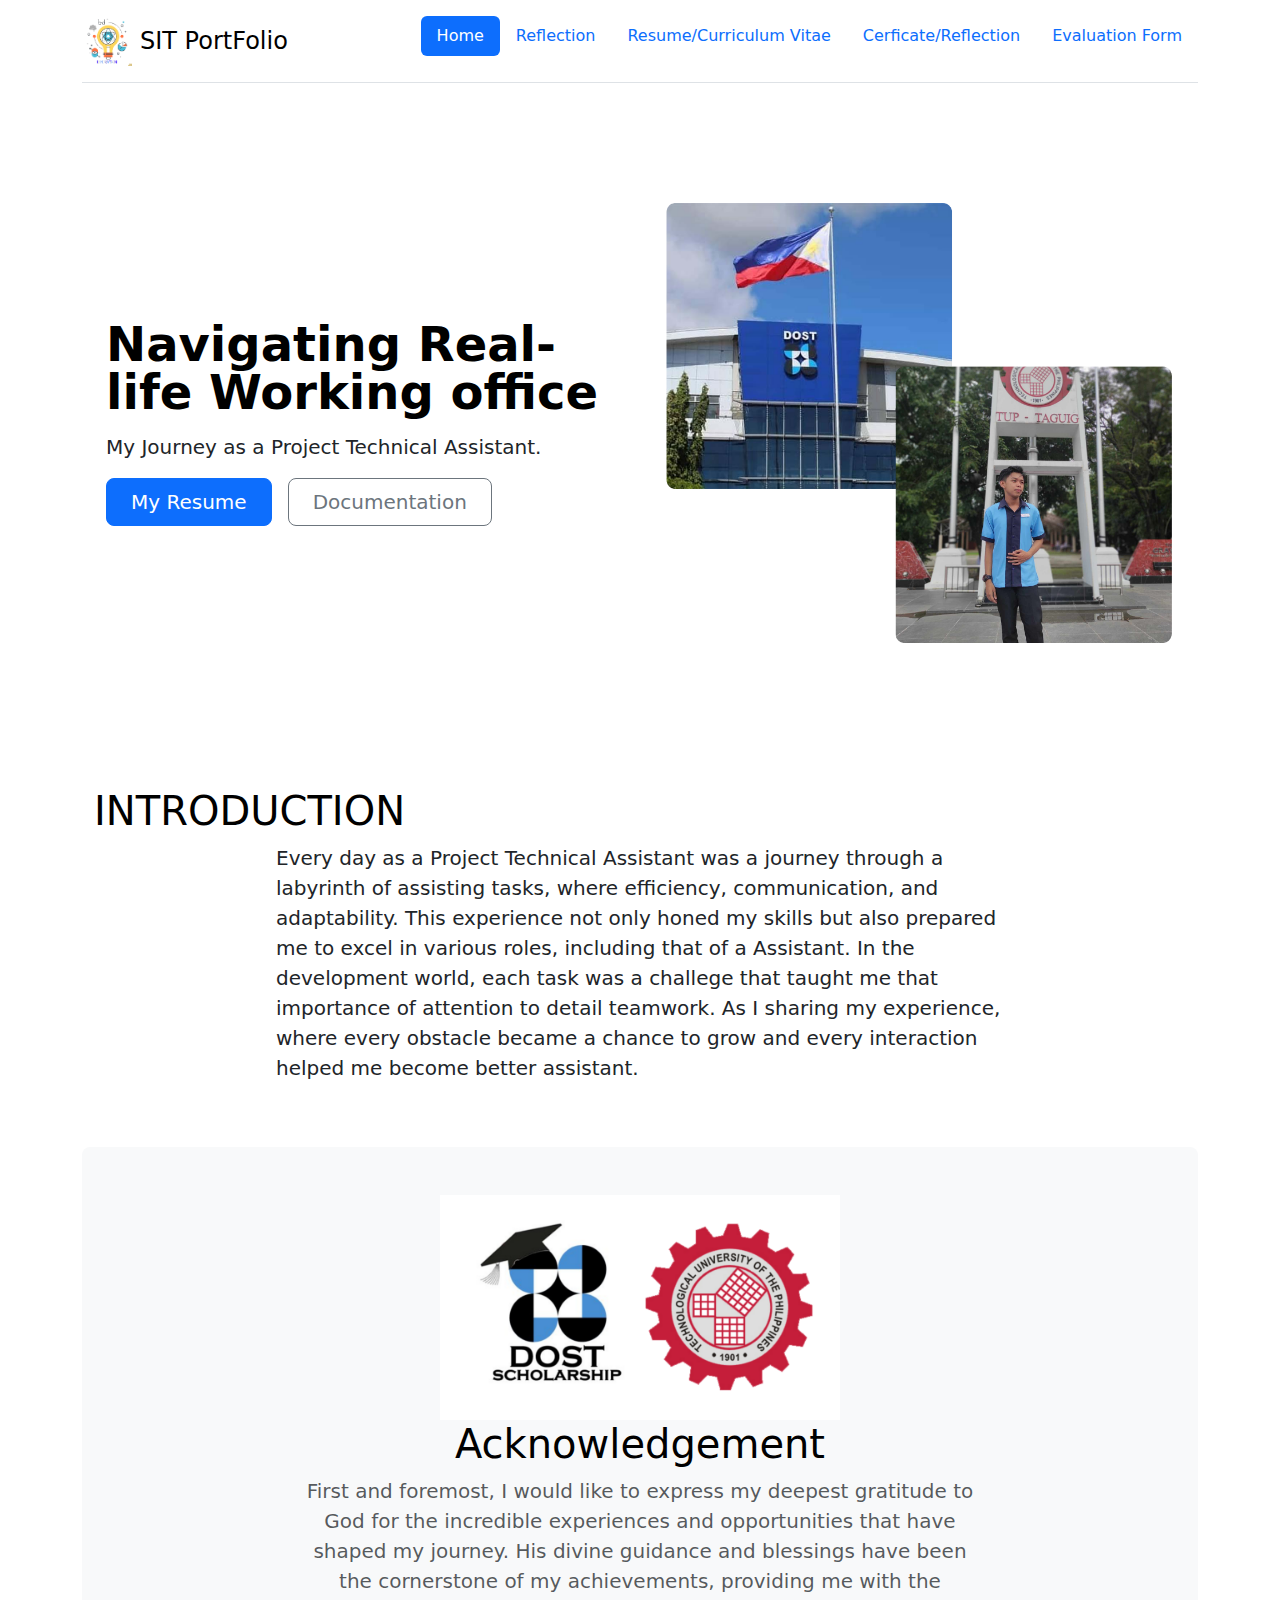
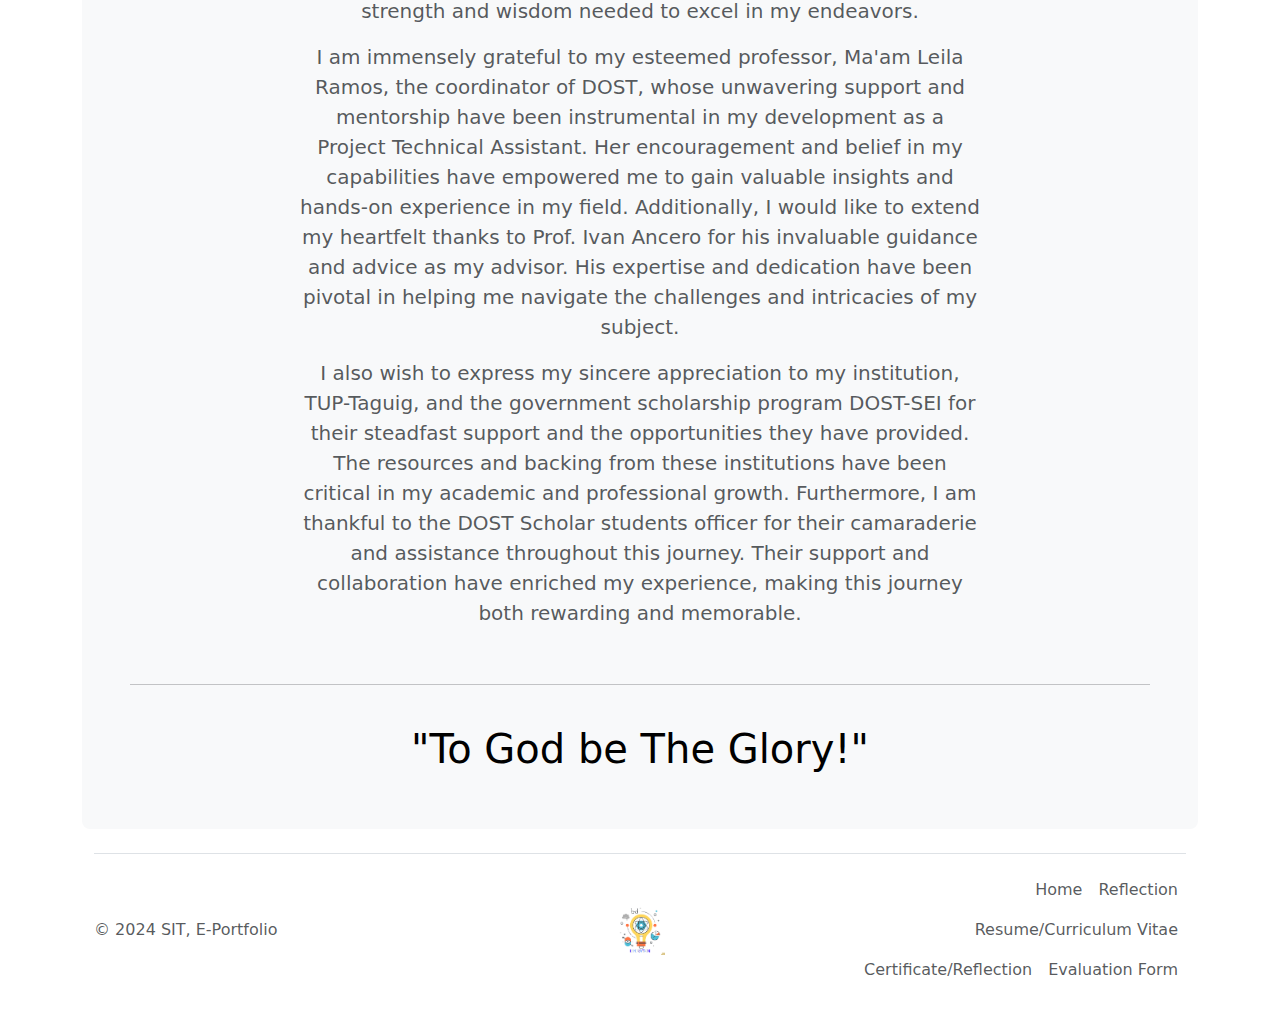
<file: index.html>
<!DOCTYPE html>
<html lang="en">
<head>
    <meta charset="UTF-8">
    <meta name="viewport" content="width=device-width, initial-scale=1.0">
    <link href="https://cdn.jsdelivr.net/npm/bootstrap@5.3.3/dist/css/bootstrap.min.css" rel="stylesheet" integrity="sha384-QWTKZyjpPEjISv5WaRU9OFeRpok6YctnYmDr5pNlyT2bRjXh0JMhjY6hW+ALEwIH" crossorigin="anonymous">
    <link rel="stylesheet" href="./assets/css/styles.css">
    <!-- Favicon-->
    <link rel="icon" type="image/x-icon" href="assets/img/JBWebLogo.png" />
    <title>E-Porfolio-SIT</title>
</head>
<body class="container"> 
  <nav>
    <header class="d-flex flex-wrap justify-content-center py-3 mb-4 border-bottom">
      <a href="/" class="d-flex align-items-center mb-3 mb-md-0 me-md-auto link-body-emphasis text-decoration-none">
        <img src="./assets/img/JBWebLogo.png" class="bi me-2" width="50" height="50" />
        <span class="fs-4">SIT PortFolio</span>
      </a>

      <ul class="nav nav-pills nav-bar">
        <li class="nav-item"><a href="./index.html" class="nav-link active" aria-current="page">Home</a></li>
        <li class="nav-item"><a href="./docs.html" class="nav-link" aria-current="page">Reflection</a></li>
        <li class="nav-item"><a href="./cv.html" class="nav-link">Resume/Curriculum Vitae</a></li>
        <li class="nav-item"><a href="./certificate.html" class="nav-link">Cerficate/Reflection</a></li>
        <li class="nav-item"><a href="./evalForm.html" class="nav-link">Evaluation Form</a></li>
      </ul>
    </header>
  </nav>

    <section id="title">
        <div class="container col-xxl-8 px-4 py-5">
            <div class="row flex-lg-row-reverse align-items-center g-5 py-5">
              <div class="col-10 col-sm-8 col-lg-6">
                <img src="./assets/img/intro-img.png" alt="Home page Image" width="700" height="500" loading="lazy" class="img-fluid">
              </div>
              <div class="col-lg-6">
                <h1 class="display-5 fw-bold text-body-emphasis lh-1 mb-3">Navigating Real-life Working office</h1>
                <p class="lead">My Journey as a Project Technical Assistant. </p>

                <div class="d-grid gap-2 d-md-flex justify-content-md-start">
                  <a href="./resume_site/resume.html" target="_blank">
                  <button type="button" class="btn btn-primary btn-lg px-4 me-md-2">My Resume</button> </a>
                  <a href="./docs.html" target="_blank">
                  <button type="button" class="btn btn-outline-secondary btn-lg px-4">Documentation</button>
                </a>
              </div>
            </div>
          </div>
    </section>

    <section id="intro">
        <div class="container py-5">
            <h1 class="text-body-emphasis title">INTRODUCTION</h1>
            <p class="col-lg-8 mx-auto lead">
                Every day as a Project Technical Assistant was a journey through a labyrinth of assisting tasks, where efficiency, communication, and adaptability. This experience not only honed my skills but also prepared me to excel in various roles, including that of a Assistant.
                In the development world, each task was a challege that taught me that importance of attention to detail teamwork. As I sharing my experience, where every obstacle became a chance to grow and every interaction helped me become better assistant. 
            </p>
        </div>
    </section>

    <section id="acknowledgement">
      <div class="p-5 text-center bg-body-tertiary rounded-3">
        <img src="./assets/img/tup_dost.png" height="200px"  width="400px" style="object-fit: contain;" class="img-fluid"/>
        <h1 class="text-body-emphasis">Acknowledgement</h1>
        <p class="col-lg-8 mx-auto fs-5 text-muted">
          First and foremost, I would like to express my deepest gratitude to God for the incredible experiences and opportunities that have shaped my journey. His divine guidance and blessings have been the cornerstone of my achievements, providing me with the strength and wisdom needed to excel in my endeavors.
        </p>
        <p class="col-lg-8 mx-auto fs-5 text-muted">
          I am immensely grateful to my esteemed professor, Ma'am Leila Ramos, the coordinator of DOST, whose unwavering support and mentorship have been instrumental in my development as a Project Technical Assistant. Her encouragement and belief in my capabilities have empowered me to gain valuable insights and hands-on experience in my field. Additionally, I would like to extend my heartfelt thanks to Prof. Ivan Ancero for his invaluable guidance and advice as my advisor. His expertise and dedication have been pivotal in helping me navigate the challenges and intricacies of my subject.
        </p>
        <p class="col-lg-8 mx-auto fs-5 text-muted">
          I also wish to express my sincere appreciation to my institution, TUP-Taguig, and the government scholarship program DOST-SEI for their steadfast support and the opportunities they have provided. The resources and backing from these institutions have been critical in my academic and professional growth. Furthermore, I am thankful to the DOST Scholar students officer for their camaraderie and assistance throughout this journey. Their support and collaboration have enriched my experience, making this journey both rewarding and memorable. 
        </p>
        <br><hr><br>
        <h1 class="text-body-emphasis">"To God be The Glory!"</h1>
      </div>
    </section>

    <div class="container">
      <footer class="d-flex flex-wrap justify-content-between align-items-center py-3 my-4 border-top">
        <p class="col-md-4 mb-0 text-body-secondary">© 2024 SIT, E-Portfolio</p>
    
        <a href="./index.html" class="col-md-4 d-flex align-items-center justify-content-center mb-3 mb-md-0 me-md-auto link-body-emphasis text-decoration-none">
          <img src="./assets/img/JBWebLogo.png" height="50px" width="50px"/>
        </a>
    
        <ul class="nav col-md-4 justify-content-end">
          <li class="nav-item"><a href="./index.html" class="nav-link px-2 text-body-secondary">Home</a></li>
          <li class="nav-item"><a href="./docs.html" class="nav-link px-2 text-body-secondary">Reflection</a></li>
          <li class="nav-item"><a href="./cv.html" class="nav-link px-2 text-body-secondary">Resume/Curriculum Vitae</a></li>
          <li class="nav-item"><a href="./certificate.html" class="nav-link px-2 text-body-secondary">Certificate/Reflection</a></li>
          <li class="nav-item"><a href="./evalForm.html" class="nav-link px-2 text-body-secondary">Evaluation Form</a></li>
        </ul>
      </footer>
  </div>
    <script src="https://cdn.jsdelivr.net/npm/bootstrap@5.3.3/dist/js/bootstrap.bundle.min.js" integrity="sha384-YvpcrYf0tY3lHB60NNkmXc5s9fDVZLESaAA55NDzOxhy9GkcIdslK1eN7N6jIeHz" crossorigin="anonymous"></script>
</body>
</html>
</file>
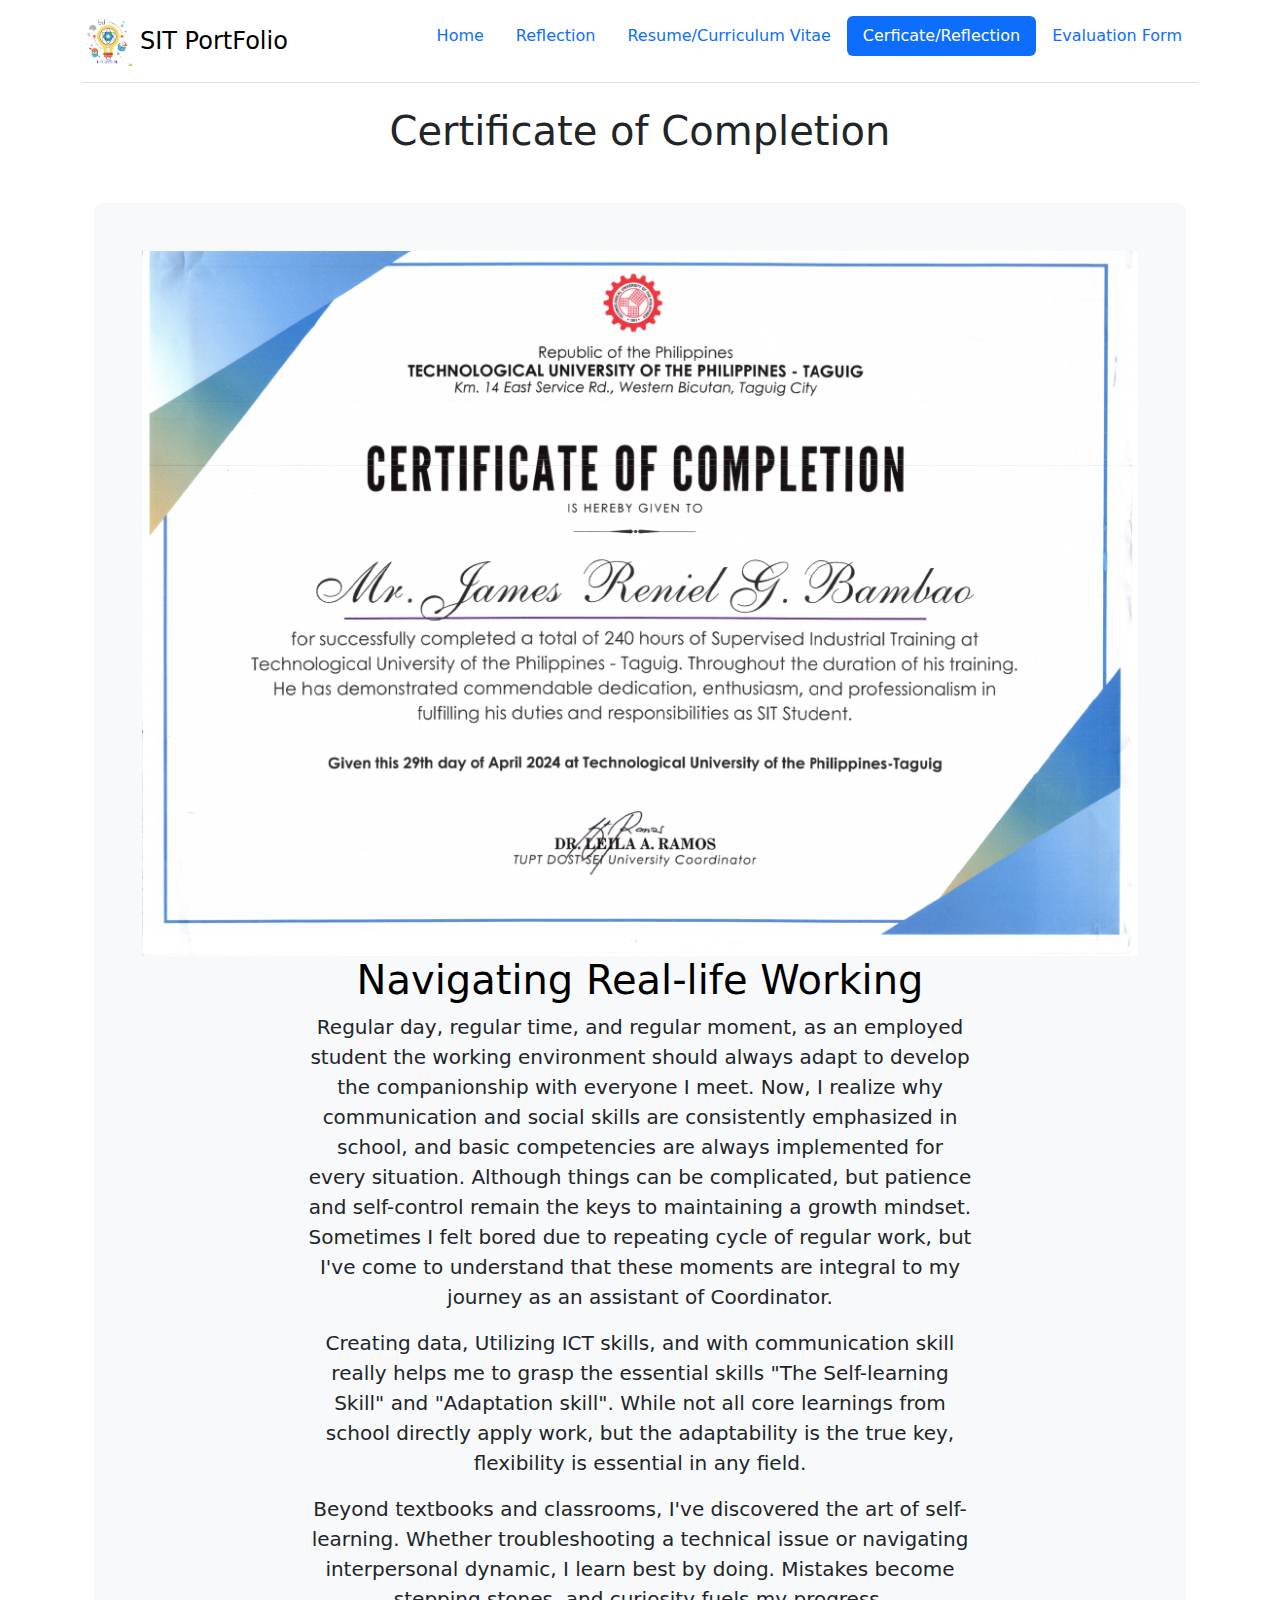
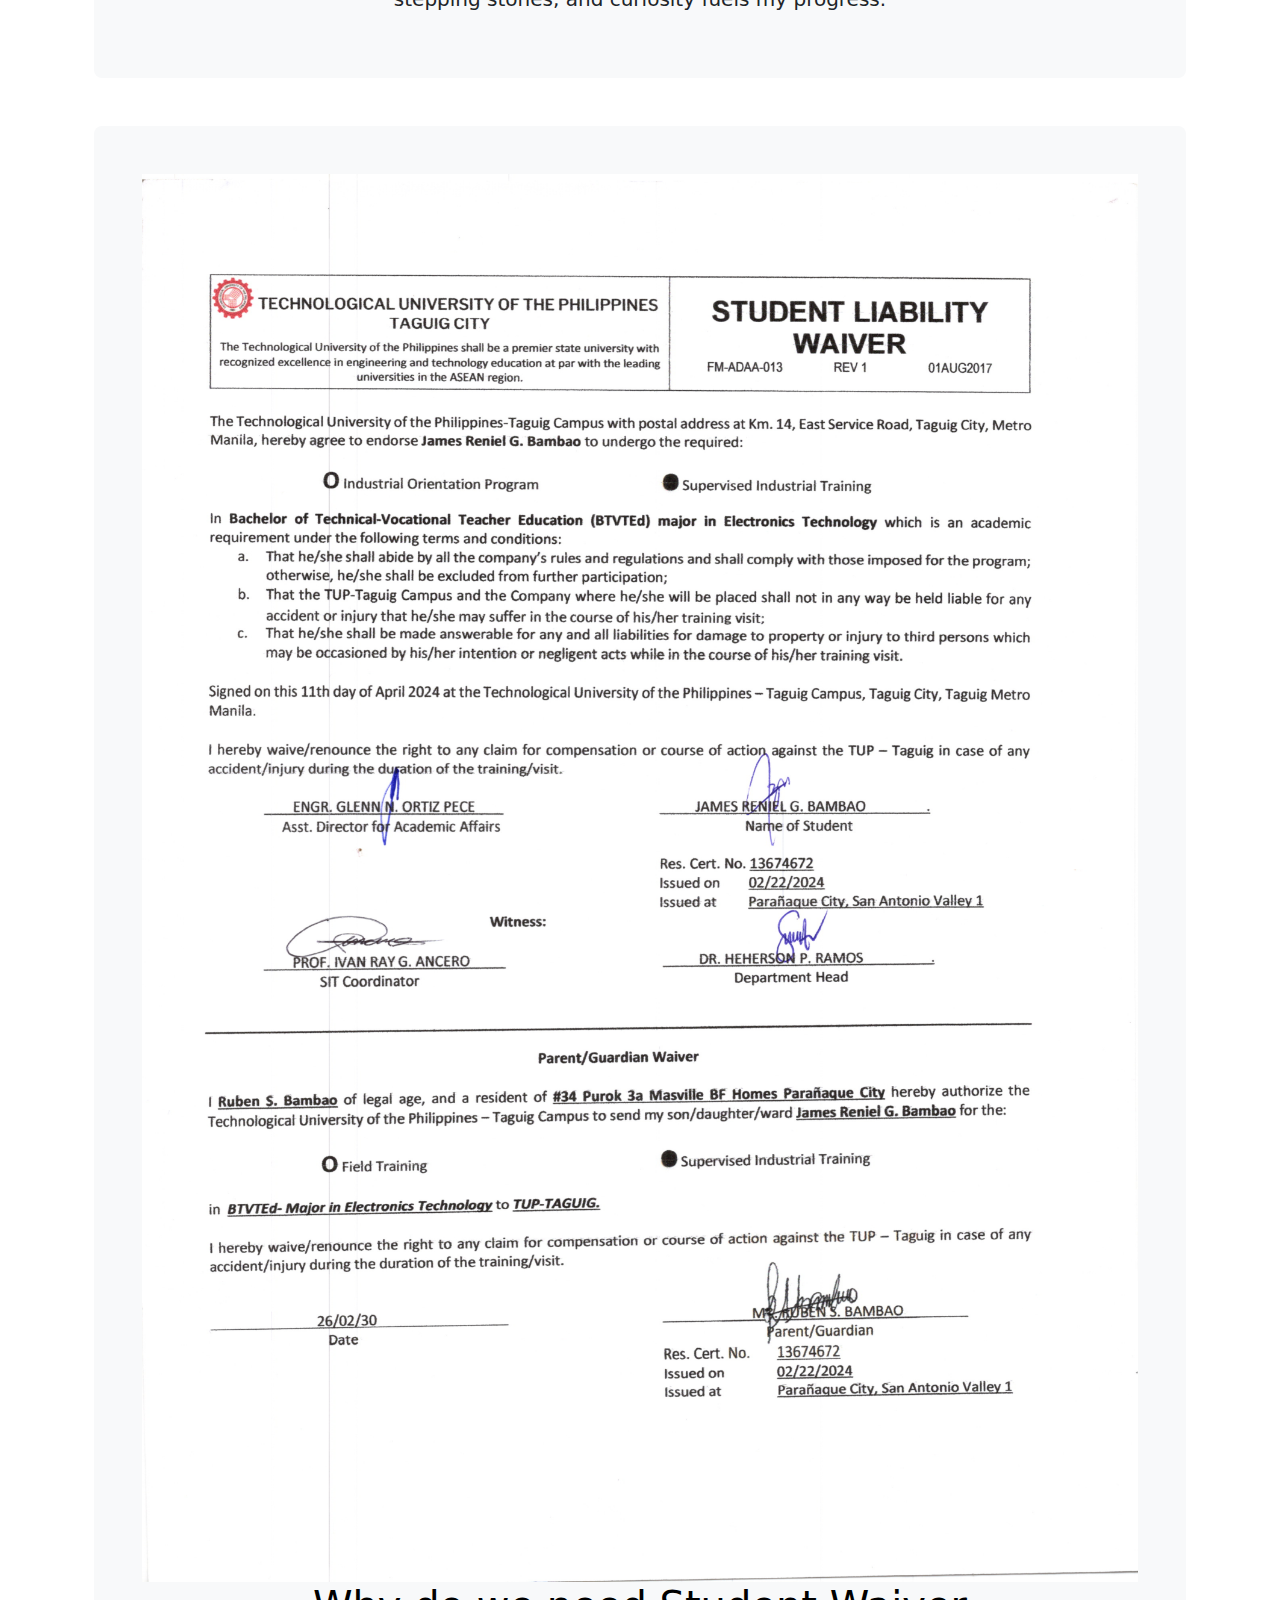
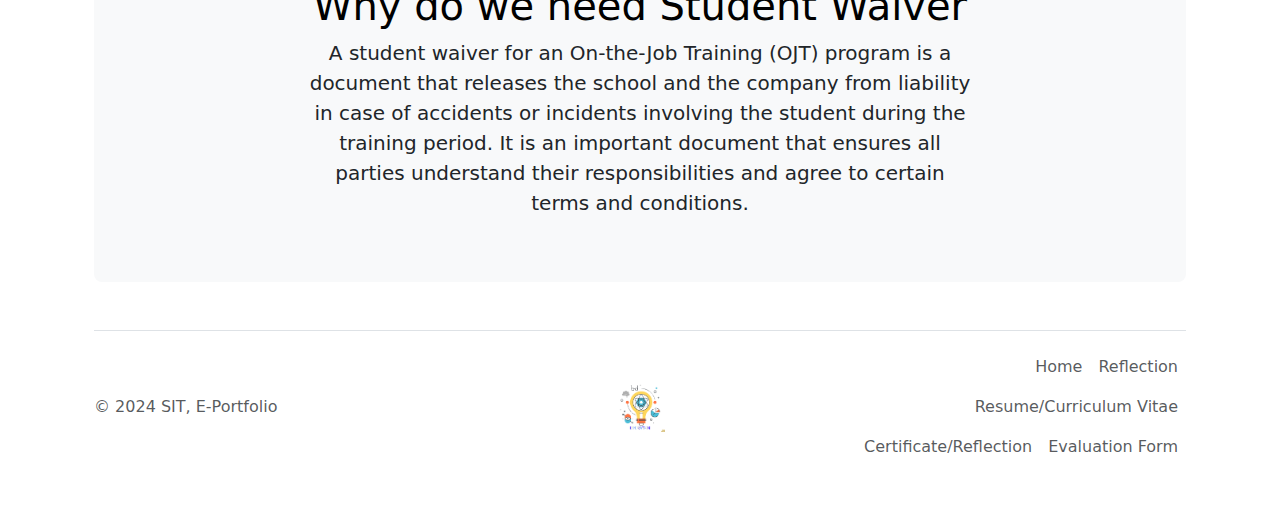
<file: certificate.html>
<!DOCTYPE html>
<html lang="en">
<head>
    <meta charset="UTF-8">
    <meta name="viewport" content="width=device-width, initial-scale=1.0">
    <link href="https://cdn.jsdelivr.net/npm/bootstrap@5.3.3/dist/css/bootstrap.min.css" rel="stylesheet" integrity="sha384-QWTKZyjpPEjISv5WaRU9OFeRpok6YctnYmDr5pNlyT2bRjXh0JMhjY6hW+ALEwIH" crossorigin="anonymous">
    <link rel="stylesheet" href="./assets/css/styles.css">
    <!-- Favicon-->
    <link rel="icon" type="image/x-icon" href="assets/img/JBWebLogo.png" />
    <title>E-Porfolio-SIT</title>
</head>
<body class="container"> 
  <nav>
    <header class="d-flex flex-wrap justify-content-center py-3 mb-4 border-bottom">
      <a href="/" class="d-flex align-items-center mb-3 mb-md-0 me-md-auto link-body-emphasis text-decoration-none">
        <img src="./assets/img/JBWebLogo.png" class="bi me-2" width="50" height="50" />
        <span class="fs-4">SIT PortFolio</span>
      </a>

      <ul class="nav nav-pills nav-bar">
        <li class="nav-item"><a href="./index.html" class="nav-link" aria-current="page">Home</a></li>
        <li class="nav-item"><a href="./docs.html" class="nav-link" aria-current="page">Reflection</a></li>
        <li class="nav-item"><a href="./cv.html" class="nav-link">Resume/Curriculum Vitae</a></li>
        <li class="nav-item"><a href="./certificate.html" class="nav-link active">Cerficate/Reflection</a></li>
        <li class="nav-item"><a href="./evalForm.html" class="nav-link">Evaluation Form</a></li>
      </ul>
    </header>
  </nav>

    <h1 class="text-center"> Certificate of Completion </h1>

    <div class="container my-5">
      <div class="p-5 text-center bg-body-tertiary rounded-3">
         <img src="./assets/img/certificate_completion.png" alt="certificate" width="1000" height="600" class="img-fluid" />
        <h1 class="text-body-emphasis">Navigating Real-life Working</h1>
        <p class="col-lg-8 mx-auto fs-5">
          Regular day, regular time, and regular moment, as an employed student the working environment should always adapt to develop the companionship with everyone I meet. Now, I realize why communication and social skills are consistently emphasized in school, and basic competencies are always implemented for every situation. Although things can  be complicated, but patience and self-control remain the keys to maintaining a growth mindset. Sometimes I felt bored due to repeating cycle of regular work, but I've come to understand that these moments are integral to my journey as an assistant of Coordinator. 
          <p class="col-lg-8 mx-auto fs-5">
            Creating data, Utilizing ICT skills, and with communication skill really helps me to grasp the essential skills "The Self-learning Skill" and "Adaptation skill". While not all core learnings from school directly apply work, but the adaptability is the true key, flexibility is essential in any field.
          </p>
 
          <p class="col-lg-8 mx-auto fs-5">Beyond textbooks and classrooms, I've discovered the art of self-learning. Whether troubleshooting a technical issue or navigating interpersonal dynamic, I learn best by doing. Mistakes become stepping stones, and curiosity fuels my progress.
          </p>
        
      </div>
    </div>

    <div class="container my-5">
      <div class="p-5 text-center bg-body-tertiary rounded-3">
         <img src="./assets/img/student_waiver.png" alt="certificate" width="1000" height="600" class="img-fluid" />
        <h1 class="text-body-emphasis">Why do we need Student Waiver</h1>
        <p class="col-lg-8 mx-auto fs-5">
          A student waiver for an On-the-Job Training (OJT) program is a document that releases the school and the company from liability in case of accidents or incidents involving the student during the training period. It is an important document that ensures all parties understand their responsibilities and agree to certain terms and conditions.           
        </p>
      </div>
    </div>

    <div class="container">
        <footer class="d-flex flex-wrap justify-content-between align-items-center py-3 my-4 border-top">
          <p class="col-md-4 mb-0 text-body-secondary">© 2024 SIT, E-Portfolio</p>
      
          <a href="./index.html" class="col-md-4 d-flex align-items-center justify-content-center mb-3 mb-md-0 me-md-auto link-body-emphasis text-decoration-none">
            <img src="./assets/img/JBWebLogo.png" height="50px" width="50px"/>
          </a>
      
          <ul class="nav col-md-4 justify-content-end">
            <li class="nav-item"><a href="./index.html" class="nav-link px-2 text-body-secondary">Home</a></li>
            <li class="nav-item"><a href="./docs.html" class="nav-link px-2 text-body-secondary">Reflection</a></li>
            <li class="nav-item"><a href="./cv.html" class="nav-link px-2 text-body-secondary">Resume/Curriculum Vitae</a></li>
            <li class="nav-item"><a href="./certificate.html" class="nav-link px-2 text-body-secondary">Certificate/Reflection</a></li>
            <li class="nav-item"><a href="./evalForm.html" class="nav-link px-2 text-body-secondary">Evaluation Form</a></li>
          </ul>
        </footer>
    </div>
    <script src="https://cdn.jsdelivr.net/npm/bootstrap@5.3.3/dist/js/bootstrap.bundle.min.js" integrity="sha384-YvpcrYf0tY3lHB60NNkmXc5s9fDVZLESaAA55NDzOxhy9GkcIdslK1eN7N6jIeHz" crossorigin="anonymous"></script>
</body>
</html>
</file>
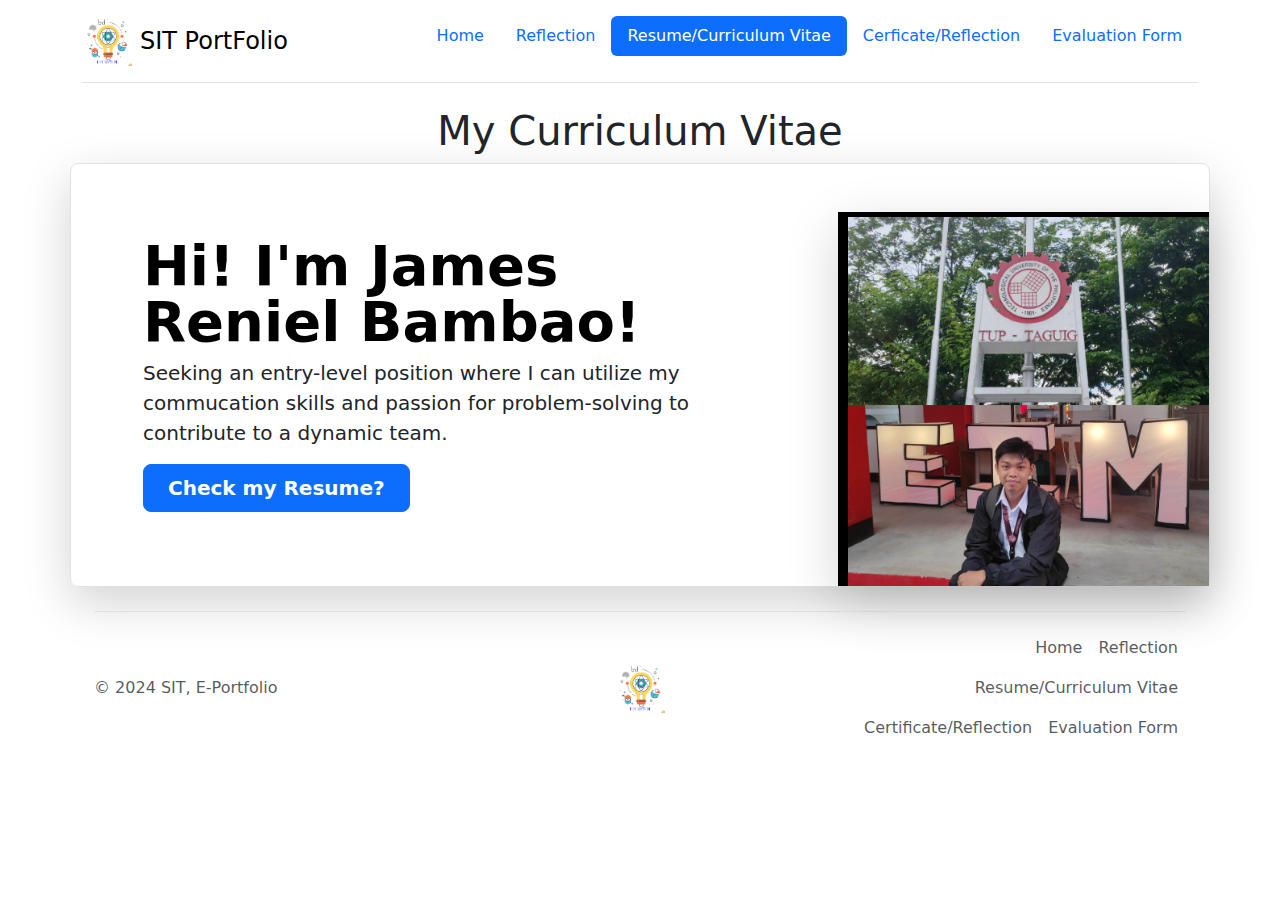
<file: cv.html>
<!DOCTYPE html>
<html lang="en">
<head>
    <meta charset="UTF-8">
    <meta name="viewport" content="width=device-width, initial-scale=1.0">
    <link href="https://cdn.jsdelivr.net/npm/bootstrap@5.3.3/dist/css/bootstrap.min.css" rel="stylesheet" integrity="sha384-QWTKZyjpPEjISv5WaRU9OFeRpok6YctnYmDr5pNlyT2bRjXh0JMhjY6hW+ALEwIH" crossorigin="anonymous">
    <link rel="stylesheet" href="./assets/css/styles.css">
    <!-- Favicon-->
    <link rel="icon" type="image/x-icon" href="assets/img/JBWebLogo.png" />
    <title>E-Porfolio-SIT</title>
</head>
<body class="container"> 
  <nav>
    <header class="d-flex flex-wrap justify-content-center py-3 mb-4 border-bottom">
      <a href="/" class="d-flex align-items-center mb-3 mb-md-0 me-md-auto link-body-emphasis text-decoration-none">
        <img src="./assets/img/JBWebLogo.png" class="bi me-2" width="50" height="50" />
        <span class="fs-4">SIT PortFolio</span>
      </a>

      <ul class="nav nav-pills nav-bar">
        <li class="nav-item"><a href="./index.html" class="nav-link" aria-current="page">Home</a></li>
        <li class="nav-item"><a href="./docs.html" class="nav-link" aria-current="page">Reflection</a></li>
        <li class="nav-item"><a href="./cv.html" class="nav-link active">Resume/Curriculum Vitae</a></li>
        <li class="nav-item"><a href="./certificate.html" class="nav-link">Cerficate/Reflection</a></li>
        <li class="nav-item"><a href="./evalForm.html" class="nav-link">Evaluation Form</a></li>
      </ul>
    </header>
  </nav>

    <h1 class="text-center"> My Curriculum Vitae </h1>

    <div class="row p-4 pb-0 pe-lg-0 pt-lg-5 align-items-center rounded-3 border shadow-lg">
      <div class="col-lg-7 p-3 p-lg-5 pt-lg-3">
        <h1 class="display-4 fw-bold lh-1 text-body-emphasis">Hi! I'm James Reniel Bambao!</h1>
        <p class="lead">Seeking an entry-level position where I can utilize my commucation skills and passion for problem-solving to contribute to a dynamic team.</p>
        <div class="d-grid gap-2 d-md-flex justify-content-md-start mb-4 mb-lg-3">
        <a href="./resume_site/resume.html" target="_blank">
          <button type="button" class="btn btn-primary btn-lg px-4 me-md-2 fw-bold">Check my Resume?</button>
        </a>
        </div>
      </div>
      <div class="col-lg-4 offset-lg-1 p-0 overflow-hidden shadow-lg">
          <img src="./assets/img/tup_me.png" alt="tup & me" class="img-fluid" style="border-left: solid 10px black; border-top: solid 5px black;">
      </div>
    </div>
    
    <div class="container">
      <footer class="d-flex flex-wrap justify-content-between align-items-center py-3 my-4 border-top">
        <p class="col-md-4 mb-0 text-body-secondary">© 2024 SIT, E-Portfolio</p>
    
        <a href="./index.html" class="col-md-4 d-flex align-items-center justify-content-center mb-3 mb-md-0 me-md-auto link-body-emphasis text-decoration-none">
          <img src="./assets/img/JBWebLogo.png" height="50px" width="50px"/>
        </a>
    
        <ul class="nav col-md-4 justify-content-end">
          <li class="nav-item"><a href="./index.html" class="nav-link px-2 text-body-secondary">Home</a></li>
          <li class="nav-item"><a href="./docs.html" class="nav-link px-2 text-body-secondary">Reflection</a></li>
          <li class="nav-item"><a href="./cv.html" class="nav-link px-2 text-body-secondary">Resume/Curriculum Vitae</a></li>
          <li class="nav-item"><a href="./certificate.html" class="nav-link px-2 text-body-secondary">Certificate/Reflection</a></li>
          <li class="nav-item"><a href="./evalForm.html" class="nav-link px-2 text-body-secondary">Evaluation Form</a></li>
        </ul>
      </footer>
  </div>

    <script src="https://cdn.jsdelivr.net/npm/bootstrap@5.3.3/dist/js/bootstrap.bundle.min.js" integrity="sha384-YvpcrYf0tY3lHB60NNkmXc5s9fDVZLESaAA55NDzOxhy9GkcIdslK1eN7N6jIeHz" crossorigin="anonymous"></script>
</body>
</html>
</file>
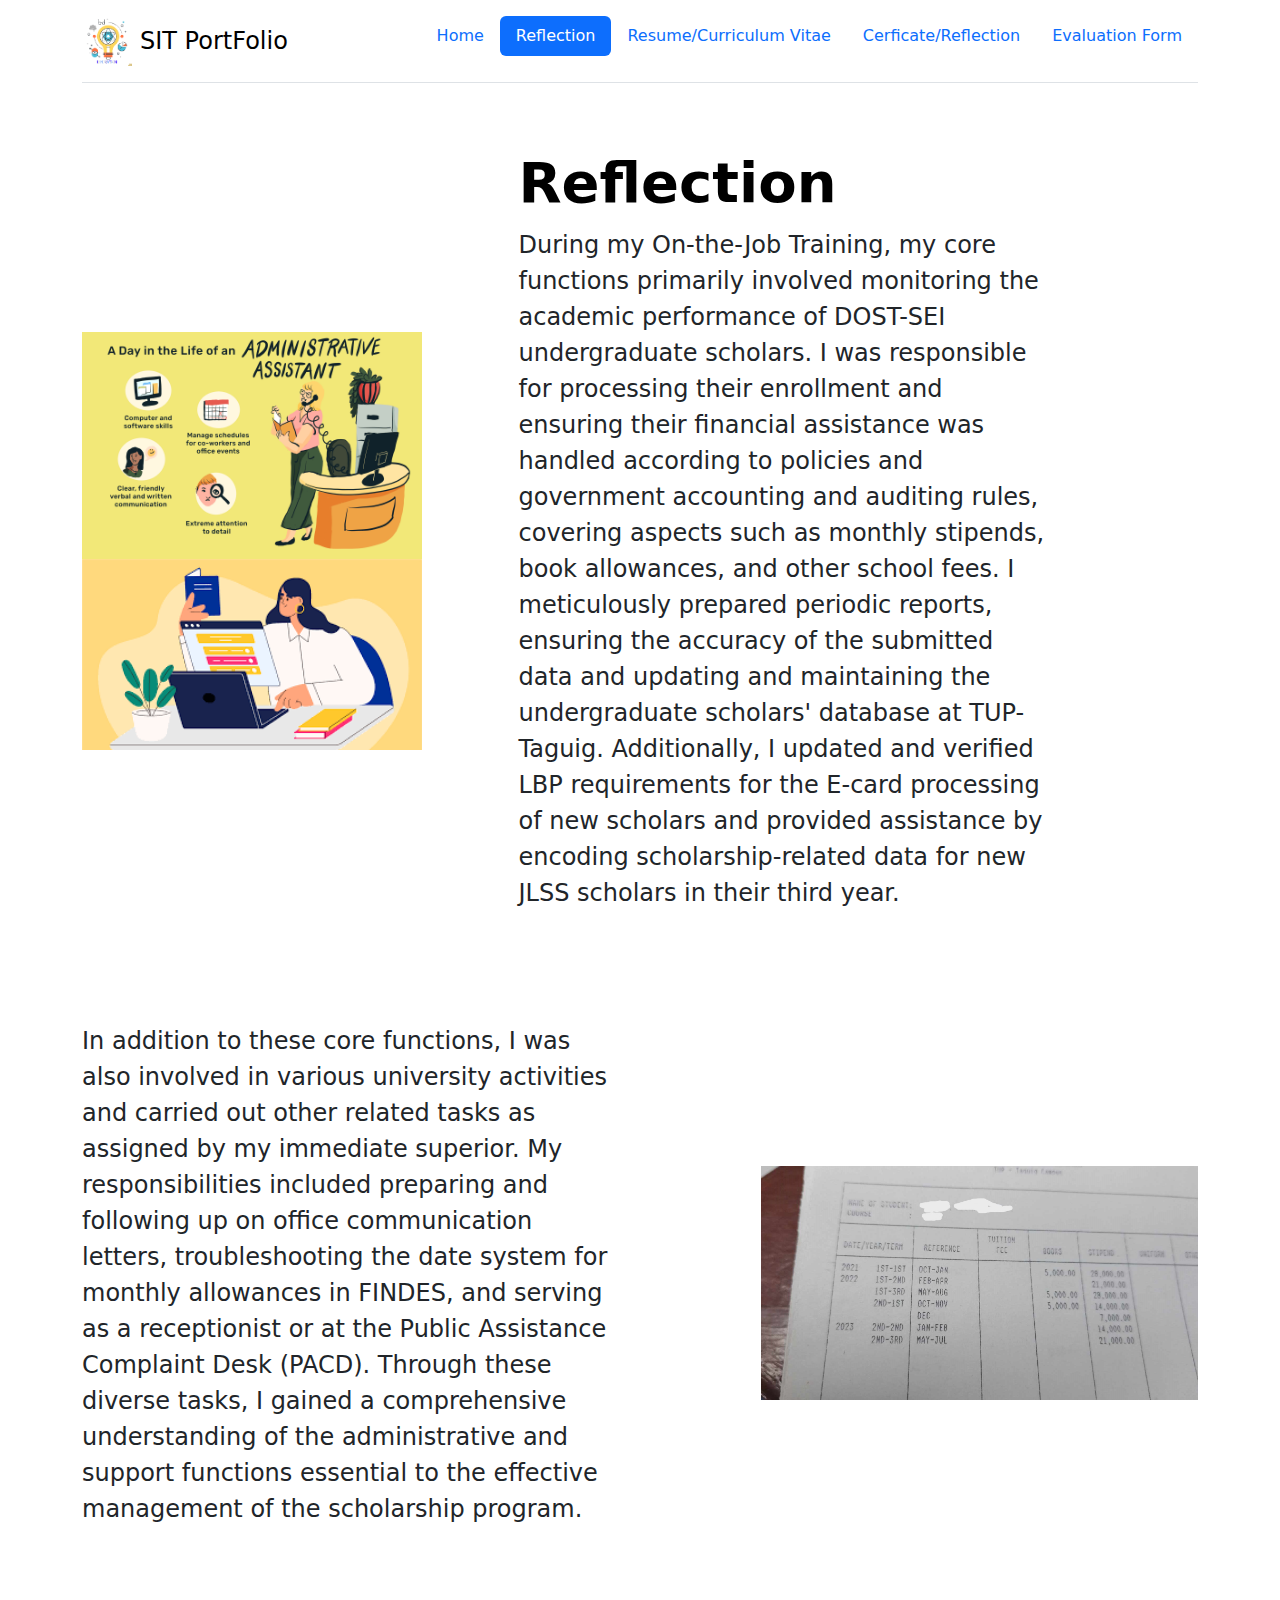
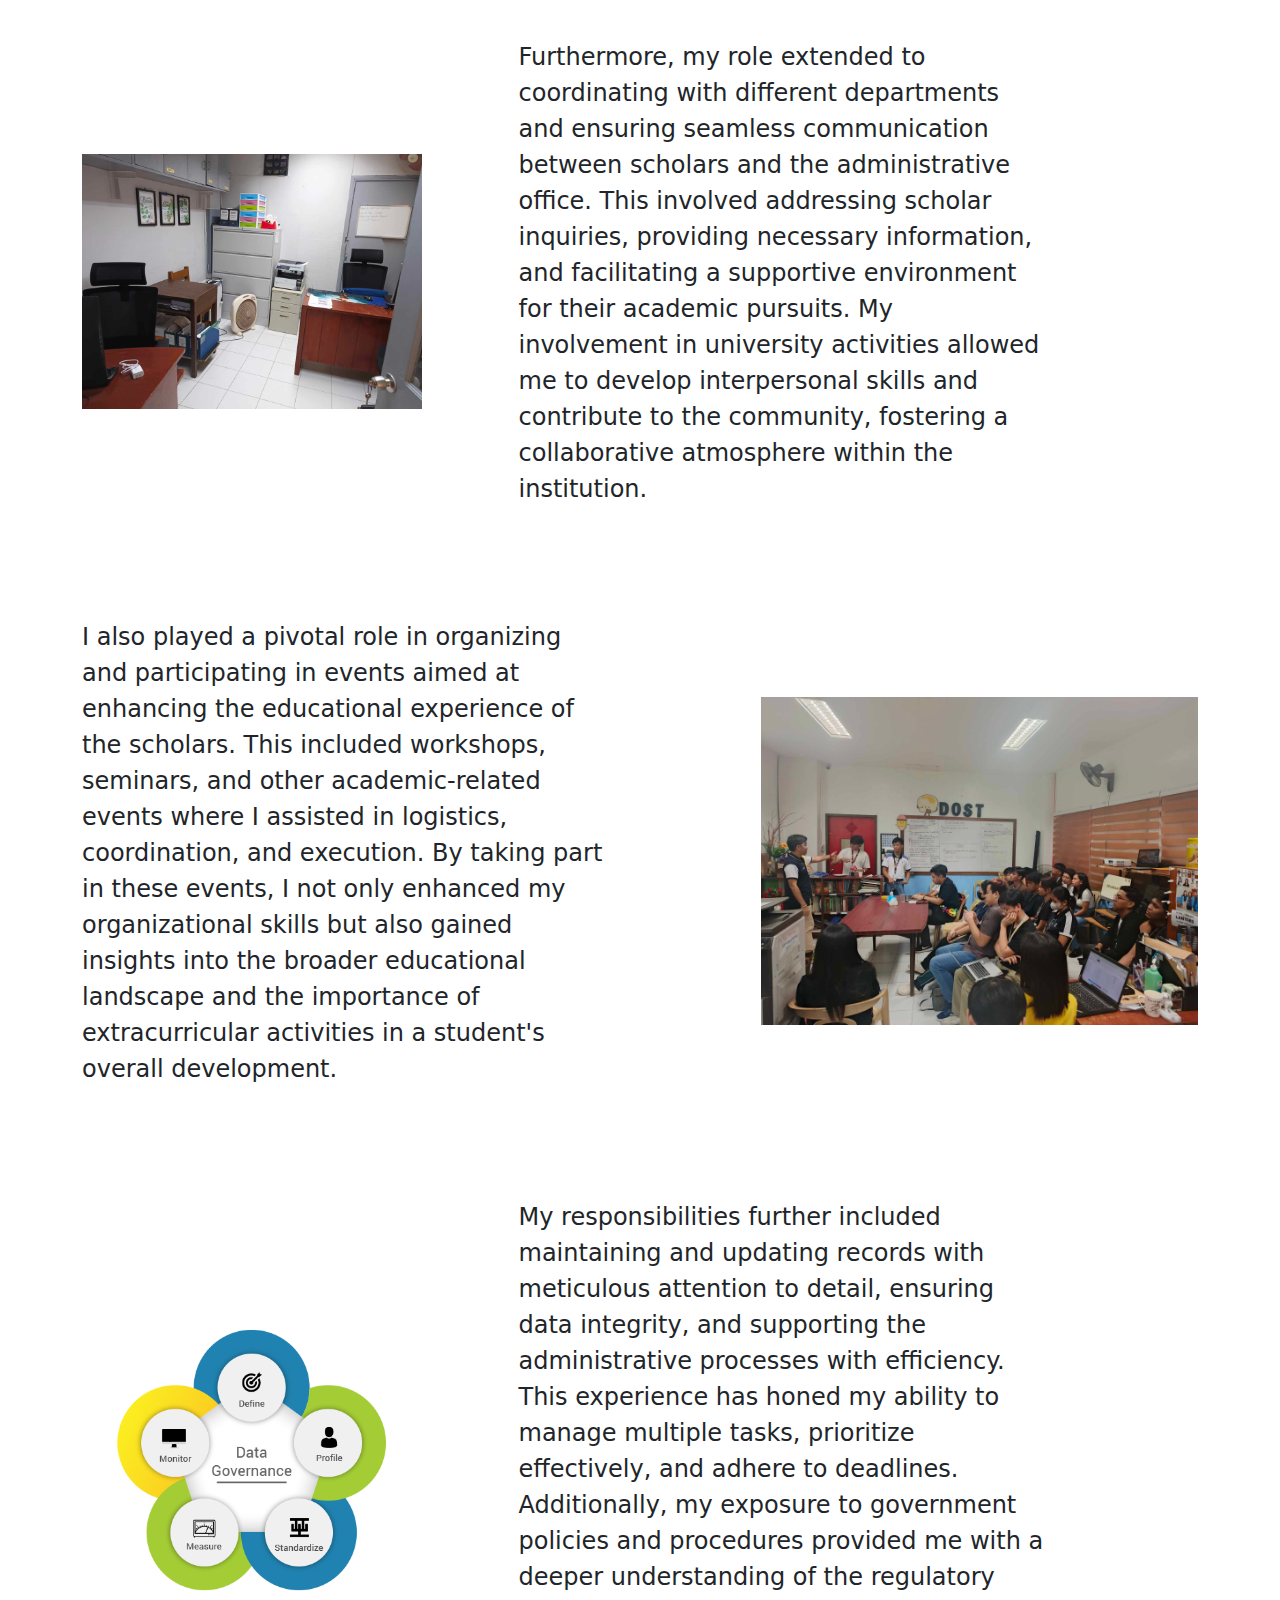
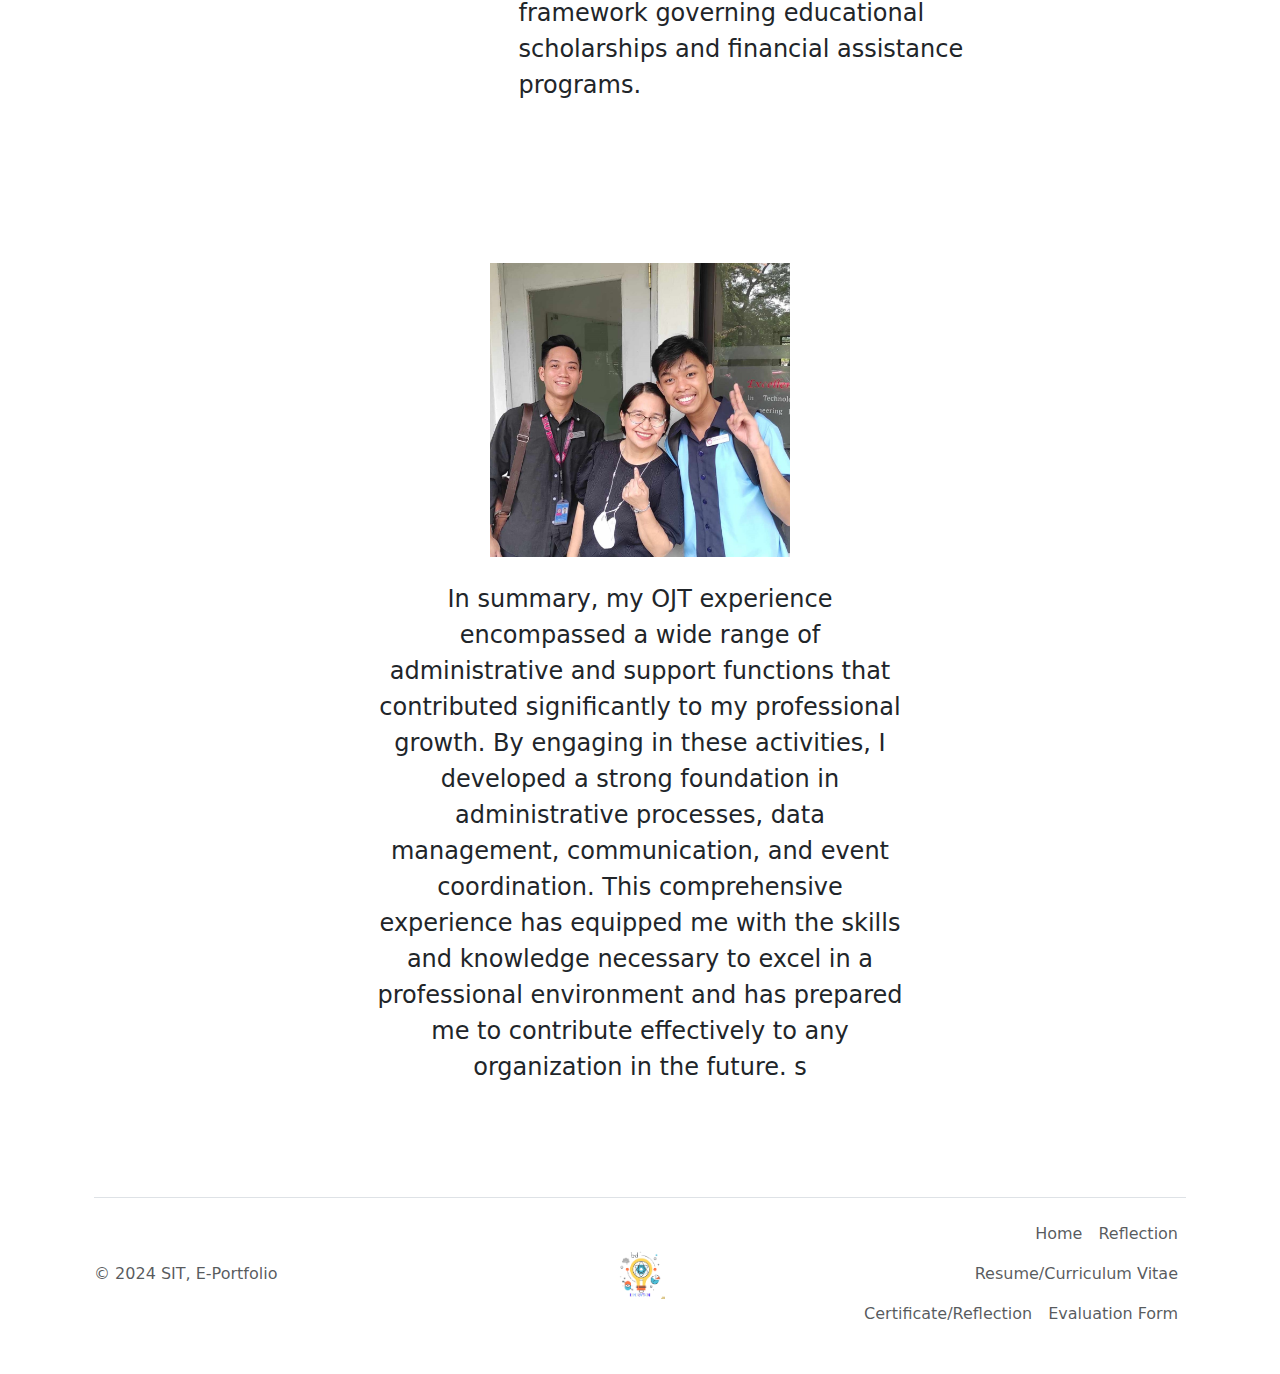
<file: docs.html>
<!DOCTYPE html>
<html lang="en">
<head>
    <meta charset="UTF-8">
    <meta name="viewport" content="width=device-width, initial-scale=1.0">
    <title>Reflection</title>
    <link rel="icon" type="image/x-icon" href="assets/img/JBWebLogo.png" />
    <link href="https://cdn.jsdelivr.net/npm/bootstrap@5.3.3/dist/css/bootstrap.min.css" rel="stylesheet" integrity="sha384-QWTKZyjpPEjISv5WaRU9OFeRpok6YctnYmDr5pNlyT2bRjXh0JMhjY6hW+ALEwIH" crossorigin="anonymous">
</head>
<body>
    <div class="container">

      <nav>
        <header class="d-flex flex-wrap justify-content-center py-3 mb-4 border-bottom">
          <a href="/" class="d-flex align-items-center mb-3 mb-md-0 me-md-auto link-body-emphasis text-decoration-none">
            <img src="./assets/img/JBWebLogo.png" class="bi me-2" width="50" height="50" />
            <span class="fs-4">SIT PortFolio</span>
          </a>
    
          <ul class="nav nav-pills nav-bar">
            <li class="nav-item"><a href="./index.html" class="nav-link" aria-current="page">Home</a></li>
            <li class="nav-item"><a href="./docs.html" class="nav-link active" aria-current="page">Reflection</a></li>
            <li class="nav-item"><a href="./cv.html" class="nav-link">Resume/Curriculum Vitae</a></li>
            <li class="nav-item"><a href="./certificate.html" class="nav-link">Cerficate/Reflection</a></li>
            <li class="nav-item"><a href="./evalForm.html" class="nav-link">Evaluation Form</a></li>
          </ul>
        </header>
      </nav>

      <div class="row align-items-center g-lg-5 py-5">
        <div class="col-lg-4 text-center text-lg-start">
            <img src="./assets/img/administrative work 3.png" alt="DOST main building"  class="img-fluid">
            <img src="./assets/img/administrative work 2.png" alt="DOST main building"  width="550px" class="img-fluid">
        </div>
        <div class="col-md-10 mx-auto col-lg-7">
            <h1 class="display-4 fw-bold lh-1 text-body-emphasis mb-3">Reflection</h1>
            <p class="col-lg-10 fs-4">During my On-the-Job Training, my core functions primarily involved monitoring the academic performance of DOST-SEI undergraduate scholars. I was responsible for processing their enrollment and ensuring their financial assistance was handled according to policies and government accounting and auditing rules, covering aspects such as monthly stipends, book allowances, and other school fees. I meticulously prepared periodic reports, ensuring the accuracy of the submitted data and updating and maintaining the undergraduate scholars' database at TUP-Taguig. Additionally, I updated and verified LBP requirements for the E-card processing of new scholars and provided assistance by encoding scholarship-related data for new JLSS scholars in their third year.</p>
        </div>
      </div>

      <div class="row align-items-center g-lg-5 py-5">
        <div class="col-lg-7 text-center text-lg-start">
          <p class="col-lg-10 fs-4">In addition to these core functions, I was also involved in various university activities and carried out other related tasks as assigned by my immediate superior. My responsibilities included preparing and following up on office communication letters, troubleshooting the date system for monthly allowances in FINDES, and serving as a receptionist or at the Public Assistance Complaint Desk (PACD). Through these diverse tasks, I gained a comprehensive understanding of the administrative and support functions essential to the effective management of the scholarship program.</p>
        </div>
        <div class="col-md-10 mx-auto col-lg-5">
          <img src="./assets/img/administrative 1.jpg" alt="DOST main building"  class="img-fluid">
        </div>
      </div>

      <div class="row align-items-center g-lg-5 py-5">
        <div class="col-lg-4 text-center text-lg-start">
            <img src="./assets/img/office.jpg" alt="DOST main building"  class="img-fluid">
        </div>
        <div class="col-md-10 mx-auto col-lg-7">
            <p class="col-lg-10 fs-4">Furthermore, my role extended to coordinating with different departments and ensuring seamless communication between scholars and the administrative office. This involved addressing scholar inquiries, providing necessary information, and facilitating a supportive environment for their academic pursuits. My involvement in university activities allowed me to develop interpersonal skills and contribute to the community, fostering a collaborative atmosphere within the institution.</p>
        </div>
      </div>

      <div class="row align-items-center g-lg-5 py-5">
        <div class="col-lg-7 text-center text-lg-start">
          <p class="col-lg-10 fs-4">I also played a pivotal role in organizing and participating in events aimed at enhancing the educational experience of the scholars. This included workshops, seminars, and other academic-related events where I assisted in logistics, coordination, and execution. By taking part in these events, I not only enhanced my organizational skills but also gained insights into the broader educational landscape and the importance of extracurricular activities in a student's overall development.
        </p>
        </div>
        <div class="col-md-10 mx-auto col-lg-5">
          <img src="./assets/img/dost_outreach.jpg" alt="DOST main building"  class="img-fluid">
        </div>
      </div>

      <div class="row align-items-center g-lg-5 py-5">
        <div class="col-lg-4 text-center text-lg-start">
            <img src="./assets/img/word.png" alt="DOST main building"  class="img-fluid">
        </div>
        <div class="col-md-10 mx-auto col-lg-7">
            <p class="col-lg-10 fs-4">My responsibilities further included maintaining and updating records with meticulous attention to detail, ensuring data integrity, and supporting the administrative processes with efficiency. This experience has honed my ability to manage multiple tasks, prioritize effectively, and adhere to deadlines. Additionally, my exposure to government policies and procedures provided me with a deeper understanding of the regulatory framework governing educational scholarships and financial assistance programs.
            </p>
        </div>
      </div>


      <div class="px-4 py-5 my-5 text-center">
        <img src="assets/img/summary.jpg" alt="picture of us" class="img-fluid" width="300">
        <div class="col-lg-6 mx-auto">
          <p class="col-lg- fs-4 mt-4">In summary, my OJT experience encompassed a wide range of administrative and support functions that contributed significantly to my professional growth. By engaging in these activities, I developed a strong foundation in administrative processes, data management, communication, and event coordination. This comprehensive experience has equipped me with the skills and knowledge necessary to excel in a professional environment and has prepared me to contribute effectively to any organization in the future.
s        </p>
        </div>
      </div>

      <div class="container">
        <footer class="d-flex flex-wrap justify-content-between align-items-center py-3 my-4 border-top">
          <p class="col-md-4 mb-0 text-body-secondary">© 2024 SIT, E-Portfolio</p>
      
          <a href="./index.html" class="col-md-4 d-flex align-items-center justify-content-center mb-3 mb-md-0 me-md-auto link-body-emphasis text-decoration-none">
            <img src="./assets/img/JBWebLogo.png" height="50px" width="50px"/>
          </a>
      
          <ul class="nav col-md-4 justify-content-end">
            <li class="nav-item"><a href="./index.html" class="nav-link px-2 text-body-secondary">Home</a></li>
            <li class="nav-item"><a href="./docs.html" class="nav-link px-2 text-body-secondary">Reflection</a></li>
            <li class="nav-item"><a href="./cv.html" class="nav-link px-2 text-body-secondary">Resume/Curriculum Vitae</a></li>
            <li class="nav-item"><a href="./certificate.html" class="nav-link px-2 text-body-secondary">Certificate/Reflection</a></li>
            <li class="nav-item"><a href="./evalForm.html" class="nav-link px-2 text-body-secondary">Evaluation Form</a></li>
          </ul>
        </footer>
    </div>

      <script src="https://cdn.jsdelivr.net/npm/bootstrap@5.3.3/dist/js/bootstrap.bundle.min.js" integrity="sha384-YvpcrYf0tY3lHB60NNkmXc5s9fDVZLESaAA55NDzOxhy9GkcIdslK1eN7N6jIeHz" crossorigin="anonymous"></script>
</body>
</html>
</file>
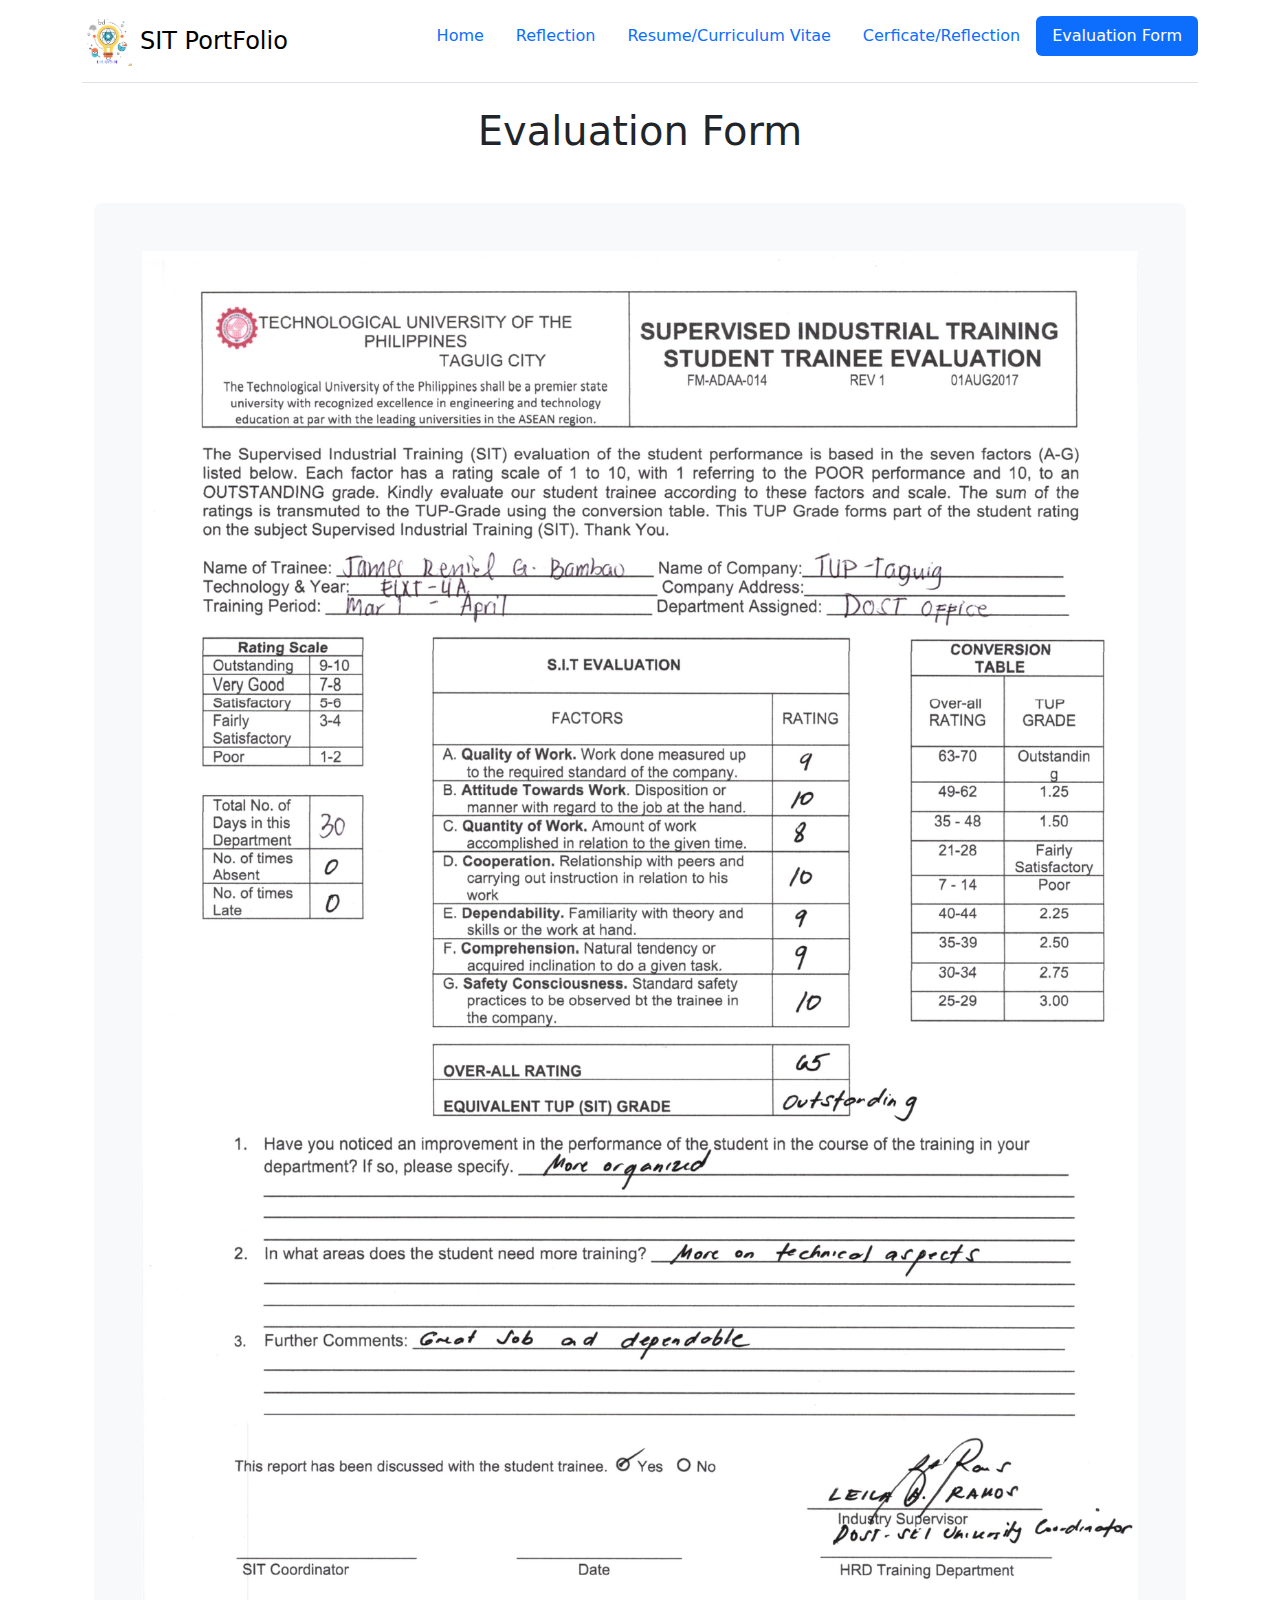
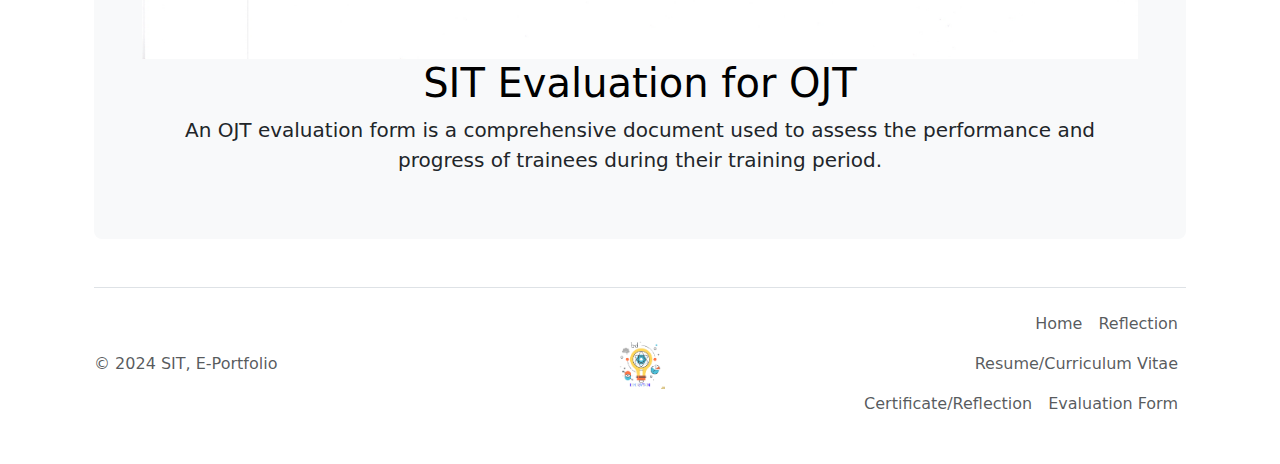
<file: evalForm.html>
<!DOCTYPE html>
<html lang="en">
<head>
    <meta charset="UTF-8">
    <meta name="viewport" content="width=device-width, initial-scale=1.0">
    <link href="https://cdn.jsdelivr.net/npm/bootstrap@5.3.3/dist/css/bootstrap.min.css" rel="stylesheet" integrity="sha384-QWTKZyjpPEjISv5WaRU9OFeRpok6YctnYmDr5pNlyT2bRjXh0JMhjY6hW+ALEwIH" crossorigin="anonymous">
    <link rel="stylesheet" href="./assets/css/styles.css">
    <!-- Favicon-->
    <link rel="icon" type="image/x-icon" href="assets/img/JBWebLogo.png" />
    <title>E-Porfolio-SIT</title>
</head>
<body class="container"> 
    <nav>
        <header class="d-flex flex-wrap justify-content-center py-3 mb-4 border-bottom">
          <a href="/" class="d-flex align-items-center mb-3 mb-md-0 me-md-auto link-body-emphasis text-decoration-none">
            <img src="./assets/img/JBWebLogo.png" class="bi me-2" width="50" height="50" />
            <span class="fs-4">SIT PortFolio</span>
          </a>
    
          <ul class="nav nav-pills nav-bar">
            <li class="nav-item"><a href="./index.html" class="nav-link" aria-current="page">Home</a></li>
            <li class="nav-item"><a href="./docs.html" class="nav-link" aria-current="page">Reflection</a></li>
            <li class="nav-item"><a href="./cv.html" class="nav-link">Resume/Curriculum Vitae</a></li>
            <li class="nav-item"><a href="./certificate.html" class="nav-link">Cerficate/Reflection</a></li>
            <li class="nav-item"><a href="./evalForm.html" class="nav-link active">Evaluation Form</a></li>
          </ul>
        </header>
      </nav>

    <h1 class="text-center"> Evaluation Form </h1>

    <div class="container my-5">
      <div class="p-5 text-center bg-body-tertiary rounded-3">
         <img src="./assets/img/eval1.png" alt="certificate" width="1000" height="600" class="img-fluid" />
        <h1 class="text-body-emphasis">SIT Evaluation for OJT</h1>
        <p class="mx-auto fs-5">
          An OJT evaluation form is a comprehensive document used to assess the performance and progress of trainees during their training period. 
        </p>
        
      </div>
    </div>

    <div class="container">
        <footer class="d-flex flex-wrap justify-content-between align-items-center py-3 my-4 border-top">
          <p class="col-md-4 mb-0 text-body-secondary">© 2024 SIT, E-Portfolio</p>
      
          <a href="./index.html" class="col-md-4 d-flex align-items-center justify-content-center mb-3 mb-md-0 me-md-auto link-body-emphasis text-decoration-none">
            <img src="./assets/img/JBWebLogo.png" height="50px" width="50px"/>
          </a>
      
          <ul class="nav col-md-4 justify-content-end">
            <li class="nav-item"><a href="./index.html" class="nav-link px-2 text-body-secondary">Home</a></li>
            <li class="nav-item"><a href="./docs.html" class="nav-link px-2 text-body-secondary">Reflection</a></li>
            <li class="nav-item"><a href="./cv.html" class="nav-link px-2 text-body-secondary">Resume/Curriculum Vitae</a></li>
            <li class="nav-item"><a href="./certificate.html" class="nav-link px-2 text-body-secondary">Certificate/Reflection</a></li>
            <li class="nav-item"><a href="./evalForm.html" class="nav-link px-2 text-body-secondary">Evaluation Form</a></li>
          </ul>
        </footer>
    </div>
    <script src="https://cdn.jsdelivr.net/npm/bootstrap@5.3.3/dist/js/bootstrap.bundle.min.js" integrity="sha384-YvpcrYf0tY3lHB60NNkmXc5s9fDVZLESaAA55NDzOxhy9GkcIdslK1eN7N6jIeHz" crossorigin="anonymous"></script>
</body>
</html>
</file>
<file: assets/css/styles.css>
.nav-bar{
    display: inline-flexbox;
}
</file>
